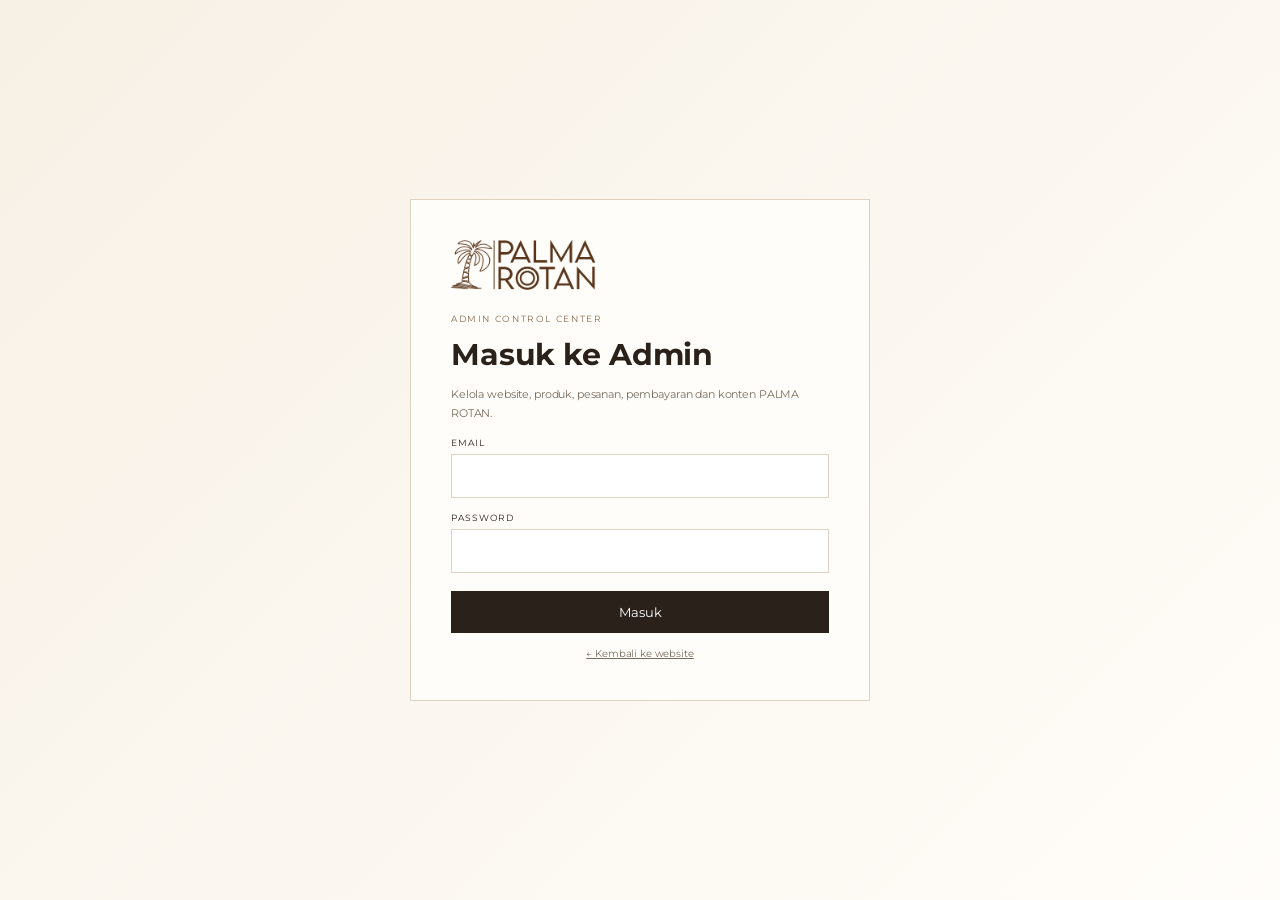
<file: admin/index.html>
<!doctype html><html lang="id"><head><meta charset="utf-8"><meta name="viewport" content="width=device-width,initial-scale=1"><title>PALMA ROTAN — Admin</title><link rel="stylesheet" href="admin.css"></head><body class="login"><div class="loginCard"><img src="../assets/logo-palma.png" alt="PALMA ROTAN"><span>ADMIN CONTROL CENTER</span><h1>Masuk ke Admin</h1><p>Kelola website, produk, pesanan, pembayaran dan konten PALMA ROTAN.</p><form id="loginForm"><label>Email</label><input id="user" type="email" autocomplete="username" required><label>Password</label><input id="pass" type="password" autocomplete="current-password" required><button id="loginButton">Masuk</button></form><p id="loginStatus" class="sectionNote"></p><a href="../index.html">← Kembali ke website</a></div><script src="config.js?v=20260930-7"></script><script>const API=window.PALMA_API_BASE||'';const APIS=[API,''].filter((v,i,a)=>a.indexOf(v)===i);const form=document.getElementById('loginForm');const status=document.getElementById('loginStatus');form.onsubmit=async e=>{e.preventDefault();status.textContent='Menghubungkan ke server…';document.getElementById('loginButton').disabled=true;let last=null;try{for(const base of APIS){try{const r=await fetch(base+'/api/auth/login',{method:'POST',headers:{'content-type':'application/json'},body:JSON.stringify({email:document.getElementById('user').value.trim(),password:document.getElementById('pass').value})});const ct=(r.headers.get('content-type')||'').toLowerCase();const raw=await r.text();let d={};try{d=ct.includes('json')&&raw?JSON.parse(raw):{raw:raw.slice(0,300)}}catch(_){d={raw:raw.slice(0,300)}}if(r.ok&&d.token){sessionStorage.setItem('palmaAdminToken',d.token);sessionStorage.setItem('palmaAdminUser',JSON.stringify(d.admin));location.href='dashboard.html';return}if(!r.ok&&![404,502,503,504].includes(r.status))throw new Error(d.error||d.message||'Login gagal');last=new Error(d.error||d.message||('API HTTP '+r.status))}catch(err){last=err}}throw last||new Error('Tidak dapat terhubung ke server.')}catch(err){status.textContent=err.message||'Tidak dapat terhubung ke server.';document.getElementById('loginButton').disabled=false}}</script></body></html>
</file>
<file: admin/admin.css>
@import url('https://fonts.googleapis.com/css2?family=Montserrat:wght@400;500;600;700&display=swap');:root{--bg:#f6f1e9;--card:#fffdf9;--ink:#241d18;--muted:#766b61;--line:#ded3c5;--dark:#241d18;--brown:#8a6b50;--green:#48654e;--red:#8b4c43}*{box-sizing:border-box}body{margin:0;background:var(--bg);color:var(--ink);font-family:Montserrat,Arial,sans-serif;font-size:13px}button,input,textarea,select{font:inherit}aside{position:fixed;left:0;top:0;bottom:0;width:245px;background:#211b17;color:white;padding:22px 15px;display:flex;flex-direction:column}.adminBrand{padding:5px 12px 25px;border-bottom:1px solid #413730}.adminBrand img{width:125px;filter:brightness(0) invert(1);display:block}.adminBrand small{display:block;color:#b8a99b;font-size:9px;letter-spacing:.2em;margin-top:12px}nav{padding-top:16px;overflow:auto}nav button,.sideBottom button,.sideBottom a{width:100%;border:0;background:none;color:#d9cec3;text-align:left;padding:10px 12px;border-radius:6px;cursor:pointer;text-decoration:none;font-size:11px}nav button:hover,nav button.active{background:#40352e;color:#fff}.sideBottom{margin-top:auto;border-top:1px solid #413730;padding-top:12px}.sideBottom a{display:block}.sideBottom button{color:#e4b7ae}main{margin-left:245px;min-height:100vh}.top{height:88px;background:rgba(255,253,249,.9);border-bottom:1px solid var(--line);padding:18px 34px;display:flex;justify-content:space-between;align-items:center;position:sticky;top:0;z-index:10;backdrop-filter:blur(10px)}.top h1{margin:2px 0 0;font-size:22px}.top>div:last-child{display:flex;gap:15px;align-items:center;color:var(--muted);font-size:11px}.top button,.btn{border:1px solid var(--ink);background:var(--dark);color:white;padding:9px 13px;cursor:pointer;border-radius:4px;font-size:11px}.eyebrow{font-size:9px;letter-spacing:.16em;color:var(--brown);text-transform:uppercase}.sectionNote{color:var(--muted);line-height:1.7;font-size:11px}.panel{background:var(--card);border:1px solid var(--line);padding:24px;margin:25px 34px}.panel h2{font-size:16px;margin:0 0 10px}.panel h3{font-size:13px}.stats{display:grid;grid-template-columns:repeat(5,1fr);gap:12px;margin:25px 34px}.stat{background:var(--card);border:1px solid var(--line);padding:18px}.stat small{display:block;color:var(--muted);font-size:9px;text-transform:uppercase;letter-spacing:.08em}.stat strong{display:block;font-size:24px;margin-top:9px}.table{width:100%;border-collapse:collapse;font-size:11px}.table th,.table td{padding:12px 8px;border-bottom:1px solid var(--line);text-align:left;vertical-align:top}.table th{font-size:9px;text-transform:uppercase;color:var(--muted);letter-spacing:.08em}.badge{display:inline-block;padding:5px 7px;background:#eee6db;border-radius:99px;font-size:9px}.toolbar{display:flex;justify-content:space-between;align-items:center;gap:15px}.grid2{display:grid;grid-template-columns:1fr 1fr;gap:25px}.formGrid{display:grid;grid-template-columns:1fr 1fr;gap:10px}.formGrid input,.formGrid textarea,.formGrid select,.heroFields input,.heroFields textarea,.quote input,.quote textarea{width:100%;border:1px solid var(--line);background:white;padding:11px;outline:none}.formGrid textarea{grid-column:1/-1;min-height:90px}.automation{display:grid;grid-template-columns:repeat(2,1fr);gap:10px}.rule{border:1px solid var(--line);padding:14px;background:#fbf7f0}.rule b{font-size:10px}.rule p{font-size:10px;line-height:1.6;color:var(--muted)}.heroCard{border:1px solid var(--line);padding:15px;margin:15px 0}.heroTop{display:grid;grid-template-columns:190px 1fr;gap:18px}.heroPreview{height:140px;background:#eee;overflow:hidden;display:flex;align-items:center;justify-content:center;color:var(--muted)}.heroPreview img{width:100%;height:100%;object-fit:cover}.upload{display:inline-block;border:1px solid var(--dark);padding:8px 11px;cursor:pointer;margin-top:8px}.upload input{display:none}.heroFields{margin-top:12px}.heroFields textarea{min-height:80px;margin-top:10px}.uploadName{font-size:9px;color:var(--muted);display:block;margin-top:6px}.danger{background:#fff1ef;border-color:#e1c1bc;color:var(--red)}.invoice{max-width:800px}.invoiceHead{display:flex;justify-content:space-between}.mediaGrid{display:grid;grid-template-columns:repeat(4,1fr);gap:12px}.mediaCard{border:1px solid var(--line);background:white}.mediaCard img{width:100%;aspect-ratio:1;object-fit:cover}.mediaCard div{padding:8px;font-size:9px}.login{min-height:100vh;display:grid;place-items:center;background:linear-gradient(135deg,#f7f0e5,#fffdf9)}.loginCard{width:min(460px,92vw);background:#fffdf9;border:1px solid var(--line);padding:40px}.loginCard img{width:145px;margin-bottom:20px}.loginCard>span{display:block;font-size:9px;letter-spacing:.18em;color:var(--brown)}.loginCard h1{font-size:30px;margin:12px 0}.loginCard p{color:var(--muted);font-size:11px;line-height:1.7}.loginCard label{display:block;font-size:9px;text-transform:uppercase;letter-spacing:.1em;margin:14px 0 6px}.loginCard input{width:100%;padding:13px;border:1px solid var(--line)}.loginCard form button,.demo{width:100%;padding:13px;border:0;background:var(--dark);color:#fff;margin-top:18px;cursor:pointer}.loginCard .demo{background:#eee5d9;color:var(--ink)}.loginCard small,.loginCard a{display:block;text-align:center;margin-top:14px;color:var(--muted);font-size:10px}.search{padding:9px;border:1px solid var(--line);width:240px}.ok{color:var(--green)}.warn{color:#9a6b30}.bad{color:var(--red)}@media(max-width:900px){aside{position:relative;width:100%;height:auto;min-height:0}.adminBrand{display:flex;align-items:center;gap:20px;padding-bottom:15px}nav{display:flex;overflow:auto;gap:4px}.sideBottom{display:flex}.sideBottom a,.sideBottom button{width:auto}.adminBrand small{margin:0}main{margin-left:0}.top{position:relative}.stats{grid-template-columns:repeat(2,1fr);margin:20px}.panel{margin:20px}.grid2,.heroTop{grid-template-columns:1fr}.automation{grid-template-columns:1fr}.mediaGrid{grid-template-columns:repeat(2,1fr)}}@media(max-width:560px){.top{height:auto;gap:12px}.top>div:last-child span{display:none}.formGrid{grid-template-columns:1fr}.stats{grid-template-columns:1fr 1fr}.table{display:block;overflow:auto}.heroPreview{height:200px}}
.channelEdit{margin:12px 0}.channelEdit .toolbar{margin-bottom:10px}.channelEdit label{font-size:13px}

.priceNote{grid-column:1/-1;padding:14px 16px;border:1px solid #dfd1c2;background:#fbf7f0;color:#7a6758;line-height:1.6}.priceNote b{color:#2e241f}

.fullField{grid-column:1/-1}.fullField textarea{min-height:140px;width:100%;box-sizing:border-box}.heroFields label{display:block;margin-top:8px;font-size:12px;font-weight:600}.heroFields label input[type=checkbox]{width:auto;margin-right:7px}.heroFields input,.heroFields textarea{margin-top:5px}

.colorGrid{display:grid;grid-template-columns:1fr 1fr;gap:12px}.colorField{border:1px solid var(--line);background:#fbf7f0;padding:14px;display:flex;justify-content:space-between;gap:15px;align-items:center}.colorField b{display:block;font-size:11px}.colorField small{display:block;color:var(--muted);font-size:9px;line-height:1.5;margin-top:4px}.colorControl{display:flex;align-items:center;gap:7px}.colorControl input[type=color]{width:40px;height:36px;padding:2px;border:1px solid var(--line);background:#fff;cursor:pointer}.colorControl input[type=text],.colorControl input:not([type]){width:96px;padding:9px;border:1px solid var(--line);background:#fff}.panelNote{margin-top:14px;border:1px solid var(--line);padding:12px;background:#fffdf9}.swatches{display:flex;gap:8px;margin-top:9px}.swatches button{width:28px;height:28px;border-radius:50%;border:1px solid var(--line);cursor:pointer}@media(max-width:700px){.colorGrid{grid-template-columns:1fr}.colorField{align-items:flex-start;flex-direction:column}.colorControl{width:100%}}
.heroSlideAdminHead{display:flex;justify-content:space-between;align-items:center;margin-bottom:12px}.heroStyleGrid{display:grid;grid-template-columns:1fr 1fr;gap:18px;margin-top:18px;padding-top:16px;border-top:1px solid var(--line)}.heroStyleGrid h4{margin:0 0 10px;font-size:11px;text-transform:uppercase;letter-spacing:.08em}.heroStyleGrid label{display:block;margin:8px 0;font-size:11px}.rangeField{padding:10px;border:1px solid var(--line);background:#fbf7f0}.rangeField input{vertical-align:middle;width:70%}@media(max-width:900px){.heroStyleGrid{grid-template-columns:1fr}}
.packingWorkspace{padding-bottom:30px}
.packingSummary{display:grid;grid-template-columns:repeat(4,1fr);gap:10px;margin:18px 0}
.packingSummary>div{border:1px solid var(--line);background:#fbf7f0;padding:13px 14px}
.packingSummary small{display:block;color:var(--muted);font-size:9px;text-transform:uppercase;letter-spacing:.08em;margin-bottom:6px}
.packingSummary strong{display:block;font-size:11px;line-height:1.5}
.packingGrid{display:grid;grid-template-columns:minmax(0,1.7fr) minmax(260px,.8fr);gap:14px}
.packingCard{border:1px solid var(--line);background:#fff;padding:18px}
.packingCardHead{display:flex;justify-content:space-between;align-items:flex-start;gap:12px;margin-bottom:14px}
.packingCard h3{margin:0 0 5px;font-size:13px}
.packingCardHead p{margin:0;color:var(--muted);font-size:10px}
.checkGrid{display:grid;grid-template-columns:repeat(2,minmax(0,1fr));gap:7px}
.checkItem{display:flex;align-items:center;gap:9px;min-height:42px;padding:9px 10px;border:1px solid var(--line);background:#fbf7f0;cursor:pointer;position:relative}
.checkItem:hover{background:#f7f0e7}
.checkItem input{width:16px;height:16px;accent-color:var(--green);flex:0 0 auto}
.checkItem span{font-size:10px;line-height:1.35}
.checkItem em{margin-left:auto;font-size:7px;font-style:normal;color:var(--brown);text-transform:uppercase;letter-spacing:.08em}
.packingField{display:block;font-size:9px;text-transform:uppercase;letter-spacing:.08em;color:var(--muted);margin:0 0 12px}
.packingField input,.packingField select{display:block;width:100%;margin-top:6px;border:1px solid var(--line);background:#fff;padding:10px;outline:none}
.packingActions{display:grid;gap:8px;margin-top:16px}
.packingConfirm{background:var(--green);border-color:var(--green)}
.packingDocs{border-top:1px solid var(--line);margin-top:18px;padding-top:14px}
.packingDocs h4{font-size:10px;text-transform:uppercase;letter-spacing:.1em;color:var(--muted);margin:0 0 9px}
.packingDocs .btn{margin:0 5px 5px 0}
@media(max-width:900px){.packingSummary{grid-template-columns:repeat(2,1fr)}.packingGrid{grid-template-columns:1fr}}
@media(max-width:560px){.packingSummary{grid-template-columns:1fr}.checkGrid{grid-template-columns:1fr}}


/* PALMA ROTAN ADMIN — refined UI layer
   Visual-only: keeps existing markup, IDs, handlers and data flow intact. */
:root{
  --bg:#f4eee5;
  --card:#fffdf9;
  --card-soft:#faf6ef;
  --ink:#2a211b;
  --muted:#786c60;
  --line:#ded2c3;
  --line-strong:#cfc0af;
  --dark:#2a211b;
  --brown:#8a6b50;
  --brown-dark:#70543e;
  --green:#48654e;
  --red:#8b4c43;
  --shadow:0 8px 26px rgba(52,39,28,.055);
  --shadow-hover:0 12px 34px rgba(52,39,28,.09);
}
html{scroll-behavior:smooth}
body{
  background:
    radial-gradient(circle at 88% 0%,rgba(218,199,176,.18),transparent 30rem),
    var(--bg);
  letter-spacing:-.01em;
}
body::selection{background:#d8c3aa;color:var(--ink)}
*{scrollbar-width:thin;scrollbar-color:#cbbba9 transparent}
*::-webkit-scrollbar{width:8px;height:8px}
*::-webkit-scrollbar-thumb{background:#cbbba9;border-radius:10px}
*::-webkit-scrollbar-track{background:transparent}

aside{
  width:258px;
  background:#241d18;
  padding:20px 14px 15px;
  box-shadow:8px 0 28px rgba(35,26,20,.08);
}
.adminBrand{
  padding:8px 13px 22px;
  border-bottom:1px solid rgba(255,255,255,.09);
}
.adminBrand img{width:132px;opacity:.96}
.adminBrand small{font-size:8px;letter-spacing:.24em;color:#bdaea0;margin-top:13px}
nav{padding-top:13px}
nav button,.sideBottom button,.sideBottom a{
  position:relative;
  padding:10px 12px;
  margin:2px 0;
  border-radius:9px;
  color:#cfc3b8;
  font-size:11px;
  transition:background .18s ease,color .18s ease,transform .12s ease;
}
nav button:hover{
  background:rgba(255,255,255,.055);
  color:#fff;
  transform:translateX(2px);
}
nav button.active{
  background:#40342c;
  color:#fff;
  box-shadow:inset 3px 0 0 #b99773;
}
nav button:active,.sideBottom button:active,.btn:active,.top button:active{
  transform:translateY(1px) scale(.985);
}
.sideBottom{
  border-top:1px solid rgba(255,255,255,.09);
  padding-top:12px;
}
.sideBottom a:hover,.sideBottom button:hover{
  background:rgba(255,255,255,.055);
  color:#fff;
}

main{margin-left:258px}
.top{
  height:78px;
  padding:14px 34px;
  background:rgba(255,253,249,.88);
  border-bottom:1px solid rgba(207,192,175,.72);
  box-shadow:0 4px 18px rgba(50,38,27,.025);
}
.top h1{font-size:21px;letter-spacing:-.025em}
.top>div:last-child{gap:11px}
.top button,.btn{
  min-height:38px;
  border:1px solid var(--dark);
  border-radius:9px;
  padding:9px 14px;
  background:var(--dark);
  box-shadow:0 3px 0 rgba(42,33,27,.12);
  transition:transform .14s ease,box-shadow .14s ease,background .18s ease,border-color .18s ease;
}
.top button:hover,.btn:hover{
  background:#3a2d25;
  box-shadow:0 7px 18px rgba(42,33,27,.14);
}
.btn:focus-visible,.top button:focus-visible,
nav button:focus-visible,input:focus-visible,textarea:focus-visible,select:focus-visible{
  outline:2px solid #b99773;
  outline-offset:2px;
}
.btn.danger{background:#fff5f2;color:var(--red);border-color:#dfc3bd;box-shadow:none}
.badge{
  padding:5px 9px;
  background:#f0e8dd;
  border:1px solid #e1d5c6;
  border-radius:999px;
  line-height:1.1;
  white-space:nowrap;
}
.panel,.stat{
  border:1px solid var(--line);
  border-radius:14px;
  box-shadow:var(--shadow);
}
.panel{
  padding:23px;
  margin:22px 34px;
  background:rgba(255,253,249,.96);
}
.panel:hover{box-shadow:var(--shadow-hover)}
.panel h2{font-size:15px;letter-spacing:-.01em}
.stats{gap:13px;margin:22px 34px}
.stat{
  padding:18px 19px;
  background:rgba(255,253,249,.96);
  transition:transform .16s ease,box-shadow .16s ease;
}
.stat:hover{transform:translateY(-2px);box-shadow:var(--shadow-hover)}
.stat small{font-size:8px;letter-spacing:.12em}
.stat strong{font-size:23px;letter-spacing:-.03em}
.toolbar{min-height:38px}
.toolbar .btn{white-space:nowrap}

.table{
  border-collapse:separate;
  border-spacing:0;
  overflow:hidden;
  border:1px solid var(--line);
  border-radius:12px;
  background:#fff;
}
.table th,.table td{padding:13px 11px}
.table th{
  background:#faf6ef;
  border-bottom:1px solid var(--line);
  font-size:8px;
}
.table tbody tr{transition:background .14s ease}
.table tbody tr:hover{background:#fcf8f2}
.table tbody tr:last-child td{border-bottom:0}
.table td .btn{min-height:32px;padding:7px 11px;font-size:10px}

.formGrid input,.formGrid textarea,.formGrid select,
.heroFields input,.heroFields textarea,.quote input,.quote textarea,
.packingField input,.packingField select,.search{
  border:1px solid var(--line);
  border-radius:9px;
  background:#fffdfb;
  transition:border-color .16s ease,box-shadow .16s ease,background .16s ease;
}
.formGrid input:hover,.formGrid textarea:hover,.formGrid select:hover,
.heroFields input:hover,.heroFields textarea:hover,
.packingField input:hover,.packingField select:hover,.search:hover{
  border-color:var(--line-strong);
}
.formGrid input:focus,.formGrid textarea:focus,.formGrid select:focus,
.heroFields input:focus,.heroFields textarea:focus,
.packingField input:focus,.packingField select:focus,.search:focus{
  border-color:#b99773;
  box-shadow:0 0 0 3px rgba(185,151,115,.12);
  background:#fff;
}
.upload{
  border-radius:8px;
  transition:background .16s ease,transform .12s ease;
}
.upload:hover{background:#f4ece1}
.upload:active{transform:translateY(1px)}

.automation{gap:12px}
.rule,.heroCard,.packingCard,.mediaCard{
  border-radius:11px;
  transition:box-shadow .16s ease,border-color .16s ease,transform .16s ease;
}
.rule:hover,.heroCard:hover,.packingCard:hover,.mediaCard:hover{
  border-color:var(--line-strong);
  box-shadow:0 7px 22px rgba(52,39,28,.06);
}
.rule{background:#fbf7f0}
.mediaCard{overflow:hidden}
.mediaCard img{transition:transform .25s ease}
.mediaCard:hover img{transform:scale(1.025)}

.packingSummary>div{border-radius:10px}
.packingCard{background:#fffdfb}
.checkItem{
  border-radius:9px;
  transition:background .15s ease,border-color .15s ease,transform .12s ease;
}
.checkItem:hover{transform:translateY(-1px)}
.packingActions .btn{width:100%}
.packingDocs .btn{margin:0 5px 6px 0}

.sectionNote{font-size:10.5px}
.eyebrow{font-size:8px;letter-spacing:.2em}
.ok,.warn,.bad{font-weight:600}

input[type=checkbox]{
  width:17px;
  height:17px;
  accent-color:#806146;
  cursor:pointer;
  vertical-align:middle;
}
button:disabled{
  opacity:.52;
  cursor:not-allowed;
  transform:none!important;
  box-shadow:none!important;
}
@media(max-width:900px){
  aside{box-shadow:none}
  main{margin-left:0}
  .top{padding:13px 20px}
  .panel{margin:18px 20px}
  .stats{margin:18px 20px}
}
@media(max-width:560px){
  .top{padding:12px 15px}
  .top h1{font-size:18px}
  .panel{margin:14px 14px;padding:17px}
  .stats{margin:14px;gap:9px}
  .stat{padding:15px}
  .table{font-size:10px}
}

/* PALMA ROTAN — Order Control Center / Document Hub */
.orderControl{display:flex;flex-direction:column;gap:18px}.orderControlHead{display:flex;align-items:flex-start;justify-content:space-between;gap:18px}.orderControlHead h2{margin:5px 0 4px}.orderPrimaryActions{display:grid;grid-template-columns:repeat(3,1fr);gap:12px}.orderPrimary{min-height:54px;font-weight:700;letter-spacing:.04em}.orderTabs{display:flex;gap:6px;overflow-x:auto;border-bottom:1px solid var(--line,#d8cbbd);padding-bottom:1px;scrollbar-width:none}.orderTabs::-webkit-scrollbar{display:none}.orderTabs button{border:0;background:transparent;padding:13px 16px;color:#6f6257;white-space:nowrap;cursor:pointer;border-bottom:2px solid transparent}.orderTabs button.active{color:#211a15;border-bottom-color:#211a15;font-weight:700}.orderTabBody{min-width:0}.orderGrid{display:grid;grid-template-columns:repeat(2,minmax(0,1fr));gap:14px}.orderCard{background:#fffaf4;border:1px solid #ded1c3;border-radius:14px;padding:20px;box-shadow:0 8px 26px rgba(33,26,21,.04)}.orderCardWide{grid-column:1/-1}.orderCard h3{margin:0 0 14px}.orderFacts{display:grid;gap:10px}.orderFacts span{display:flex;justify-content:space-between;gap:14px;padding-bottom:9px;border-bottom:1px solid #eee5dc}.orderFacts b{color:#211a15;text-align:right}.orderItem{display:grid;grid-template-columns:1fr auto auto;gap:16px;padding:12px 0;border-bottom:1px solid #eee5dc}.orderTotals{display:grid;gap:8px;margin-top:14px;padding-top:12px;border-top:1px solid #d8cbbd}.orderTotals span{display:flex;justify-content:space-between}.orderActions{display:flex;flex-wrap:wrap;gap:8px;margin-top:16px}.checkGrid{display:grid;grid-template-columns:repeat(2,minmax(0,1fr));gap:12px}.checkGrid label{padding:12px;border:1px solid #e5dbd1;border-radius:10px;background:#fff}.documentGrid{display:grid;grid-template-columns:repeat(3,minmax(0,1fr));gap:12px}.documentGrid>div{display:flex;flex-direction:column;gap:10px;padding:16px;border:1px solid #e5dbd1;border-radius:12px;background:#fff}.documentGrid span{color:#6f6257;min-height:20px}.timeline{display:grid;gap:0}.timeline div{display:flex;justify-content:space-between;gap:12px;padding:13px 0;border-bottom:1px solid #eee5dc}.documentsHub .table{margin-top:8px}
@media(max-width:760px){.orderControlHead{flex-direction:column}.orderPrimaryActions{grid-template-columns:1fr}.orderTabs{margin-inline:-4px;padding-inline:4px}.orderGrid{grid-template-columns:1fr}.orderCardWide{grid-column:auto}.checkGrid,.documentGrid{grid-template-columns:1fr}.orderItem{grid-template-columns:1fr auto}.orderItem strong{grid-column:1/-1;text-align:left}.orderFacts span{align-items:flex-start;flex-direction:column;gap:3px}.orderFacts b{text-align:left}.orderActions .btn{width:100%}}
</file>
